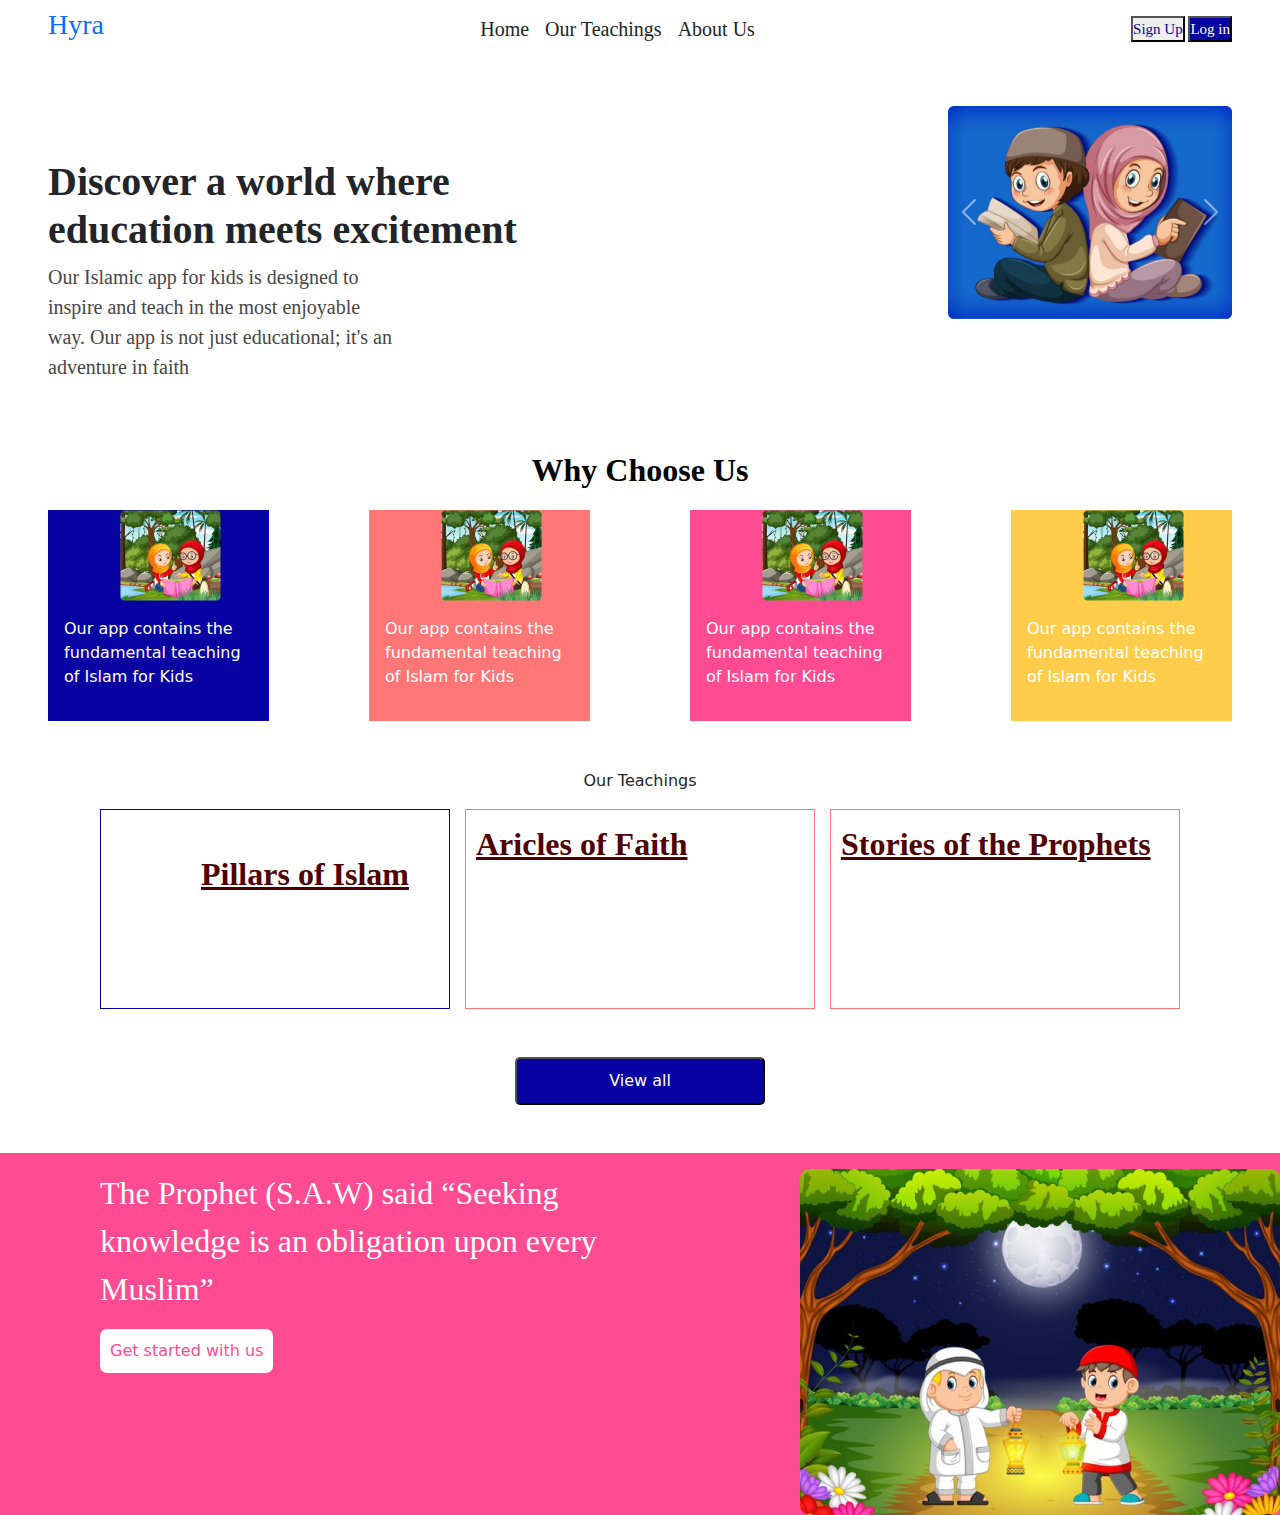
<file: index.html>
<!DOCTYPE html>
<html lang="en">

<head>
    <meta charset="UTF-8">
    <meta name="viewport" content="width=device-width, initial-scale=1.0">
    <title>Document</title>
    <link href="https://cdn.jsdelivr.net/npm/bootstrap@5.3.3/dist/css/bootstrap.min.css" rel="stylesheet"
        integrity="sha384-QWTKZyjpPEjISv5WaRU9OFeRpok6YctnYmDr5pNlyT2bRjXh0JMhjY6hW+ALEwIH" crossorigin="anonymous">
    <link rel="stylesheet" href="style.css">
</head>

<body>
    <div class="navbar d-flex container-fluid ps-5 pe-5">
        <div class="hyra">
            <h3><a href="#" class="text-decoration-none">Hyra</a></h3>
        </div>

        <div class="m-bar d-flex gap-3">
            <a href="#" class="text-dark text-decoration-none">Home</a>
            <a href="#" class="text-dark text-decoration-none">Our Teachings</a>
            <a href="#" class="text-dark text-decoration-none">About Us</a>
        </div>

        <div class="up-in">
            <a href="" class="up"><button>Sign Up</button></a>
            <a href="login.html" class="in"><button class="text-white bg">Log in</button></a>
        </div>
    </div>

    <div class="d-flex below-bar container-fluid ps-5 pe-5">
        <div class="Discover">
            <h1>Discover a world where education meets excitement</h1>
            <p>Our Islamic app for kids is designed to inspire and teach in the most enjoyable way. Our app is not just
                educational; it's an adventure in faith</p>
        </div>

        <div class="carousel mt-5">
            <div id="carouselExampleFade" class="carousel slide carousel-fade">
                <div class="carousel-inner">
                    <div class="carousel-item active">
                        <img src="images/hyra1-5b9be3d8.png" class="d-block w-100" alt="...">
                    </div>
                    <div class="carousel-item">
                        <img src="images/hyra2-a4f38f49.png" class="d-block w-100" alt="...">
                    </div>
                    <div class="carousel-item">
                        <img src="images/hyra3-a4ddaad7.png" class="d-block w-100" alt="...">
                    </div>
                    <div class="carousel-item">
                        <img src="images/hyra4-f324c1e7.png" class="d-block w-100" alt="...">
                    </div>
                    <div class="carousel-item">
                        <img src="images/hyra5-49cb23fd.png" class="d-block w-100" alt="...">
                    </div>
                    <div class="carousel-item">
                        <img src="images/hyra6-86fe23b2.png" class="d-block w-100" alt="...">
                    </div>


                </div>
                <button class="carousel-control-prev" type="button" data-bs-target="#carouselExampleFade"
                    data-bs-slide="prev">
                    <span class="carousel-control-prev-icon" aria-hidden="true"></span>
                    <span class="visually-hidden">Previous</span>
                </button>
                <button class="carousel-control-next" type="button" data-bs-target="#carouselExampleFade"
                    data-bs-slide="next">
                    <span class="carousel-control-next-icon" aria-hidden="true"></span>
                    <span class="visually-hidden">Next</span>
                </button>
            </div>
        </div>
    </div>

    <div class="chooose">
        <p class="text-center mt-5">Why Choose Us</p>
    </div>

    <div class="d-flex ms-5 me-5">
        <div class="hyra1">
            <img src="images/hyra7-1d5abbf3.png" alt="" class="ms-5 ps-4">
            <p class="text-white p-3">Our app contains the fundamental teaching of Islam for Kids</p>
        </div>

        <div class="hyra2">
            <img src="images/hyra7-1d5abbf3.png" alt="" class="ms-5 ps-4">
            <p class="text-white p-3">Our app contains the fundamental teaching of Islam for Kids</p>
        </div>

        <div class="hyra3">
            <img src="images/hyra7-1d5abbf3.png" alt="" class="ms-5 ps-4">
            <p class="text-white p-3">Our app contains the fundamental teaching of Islam for Kids</p>
        </div>

        <div class="hyra4">
            <img src="images/hyra7-1d5abbf3.png" alt="" class="ms-5 ps-4">
            <p class="text-white p-3">Our app contains the fundamental teaching of Islam for Kids</p>
        </div>
    </div>

    <div class="text-center">
        <p class="mt-5">Our Teachings</p>
    </div>

    <div class="Pillars">
        <div class="islam">
            <a href="#">Pillars of Islam</a>
        </div>

        <div class="faith">
            <a href="#">Aricles of Faith</a>
        </div>

        <div class="Prophets">
            <a href="#">Stories of the Prophets</a>
        </div>
    </div>

    <div class="view text-center pt-5">
        <button class="text-white text-center ">View all</button>
    </div>

    <div class="Seeking d-flex pt-3 mt-5">
        <div>
            <div class="knowledge">
                <p class="text-white">The Prophet (S.A.W) said “Seeking knowledge is an obligation upon every Muslim”
                </p>
            </div>

            <div class="get">
                <button class="bg-white text-">Get started with us</button>
            </div>
        </div>

        <div><img src="images/simage-0116d3ae (1).png" alt=""></div>


    </div>




















    <script src="https://cdn.jsdelivr.net/npm/bootstrap@5.3.3/dist/js/bootstrap.bundle.min.js"
        integrity="sha384-YvpcrYf0tY3lHB60NNkmXc5s9fDVZLESaAA55NDzOxhy9GkcIdslK1eN7N6jIeHz"
        crossorigin="anonymous"></script>
</body>

</html>
</file>
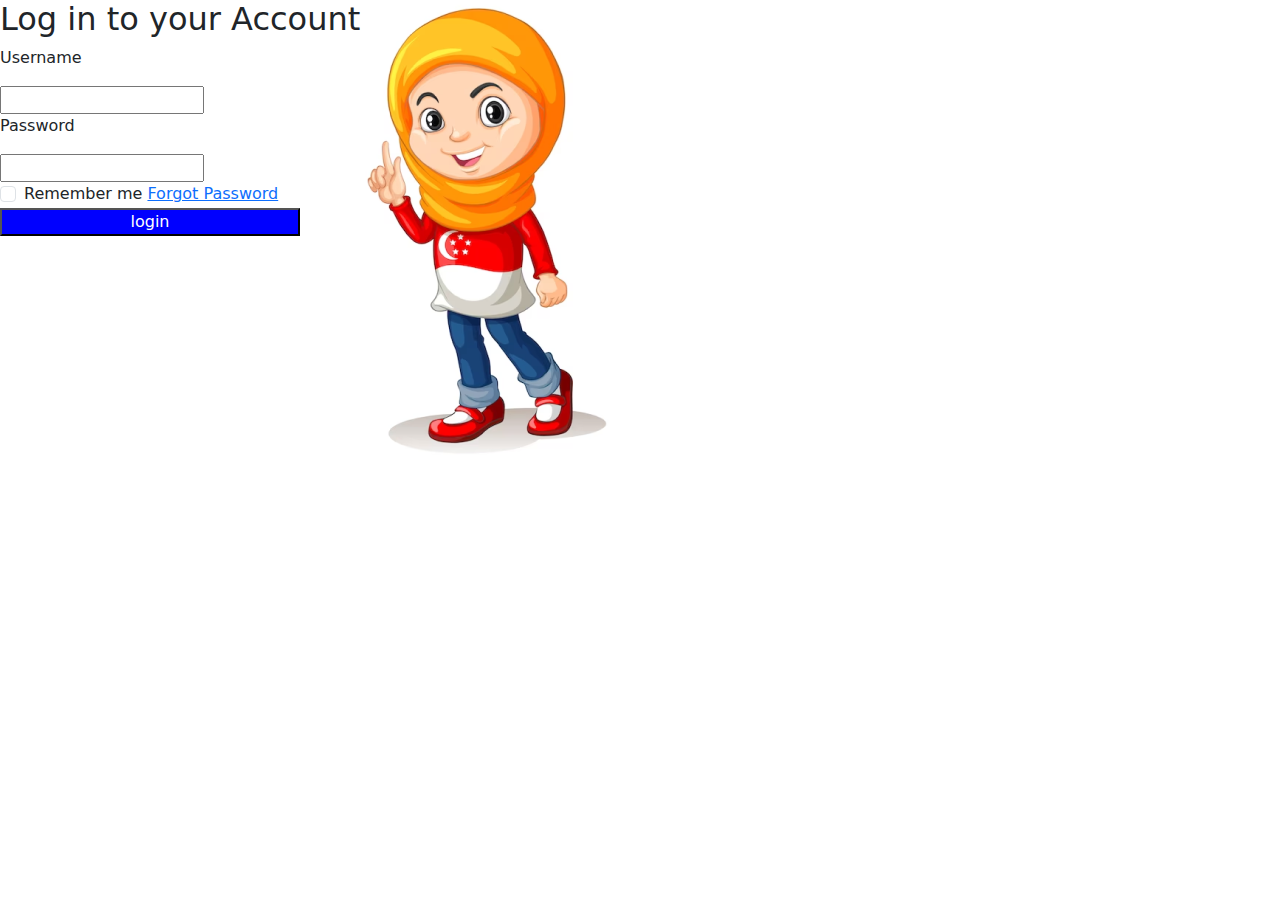
<file: login.html>
<!DOCTYPE html>
<html lang="en">

<head>
    <meta charset="UTF-8">
    <meta name="viewport" content="width=device-width, initial-scale=1.0">
    <title>Document</title>
    <link href="https://cdn.jsdelivr.net/npm/bootstrap@5.3.3/dist/css/bootstrap.min.css" rel="stylesheet" integrity="sha384-QWTKZyjpPEjISv5WaRU9OFeRpok6YctnYmDr5pNlyT2bRjXh0JMhjY6hW+ALEwIH" crossorigin="anonymous">
    <link rel="stylesheet" href="login.css">
</head>

<body>
    <div class="d-flex">
        <div>
            <h2>Log in to your Account</h2>

            <div>
                <p>Username</p>
                <input type="text">
            </div>
    
            <div>
                <p>Password</p>
                <input type="text">
            </div>
    
            <div>
                <div class="form-check">
                    <input class="form-check-input" type="checkbox" value="" id="defaultCheck1">
                    <label class="form-check-label" for="defaultCheck1">
                        Remember me
                    </label>
    
                    <a href="#">Forgot Password</a>
                </div>
    
                <div class="login"><button>login</button></div>
            </div>
            
        </div>
        <div><img src="images/hyrasignup-ad8dad26.png" alt=""></div>
    </div>







    <script src="https://cdn.jsdelivr.net/npm/bootstrap@5.3.3/dist/js/bootstrap.bundle.min.js" integrity="sha384-YvpcrYf0tY3lHB60NNkmXc5s9fDVZLESaAA55NDzOxhy9GkcIdslK1eN7N6jIeHz" crossorigin="anonymous"></script>
</body>

</html>
</file>
<file: style.css>
*{
    margin: 0;
    padding: 0;
    box-sizing: border-box;
}

.hyra {
    color: #0802a3;
    font-size: 32px;
    font-weight: 700;
    font-family: 'Times New Roman', Times, serif;


}

.m-bar a {
    font-size: 20px;
    font-weight: 400;
    font-family: 'Times New Roman', Times, serif;
}

.up-in {
    font-size: 15px;
    font-weight: 700;
    font-family: 'Times New Roman', Times, serif;
}

.up button{
    color: #0802a3;
}

.in button {
    background-color: #0802a3;
}

.Discover h1 {
    font-size: 40px;
    font-weight: 700;
    font-family: 'Times New Roman', Times, serif;
    width: 500px;
}

.Discover {
    margin-top: 100px;
}

.Discover p {
    color: #464647;
    font-size: 20px;
    font-weight: 500;
    font-family: 'Times New Roman', Times, serif;
    width: 350px;
    
}

.below-bar {
    display: flex;
    justify-content: space-between;

}


.carousel {
    margin-left: 200px;
}

.chooose p {
    color: black;
    font-size: 32px;
    font-weight: 700;
    font-family: 'Times New Roman', Times, serif;
}

.hyra1 {
    background-color: #0802a3;
    margin-right: 100px;
}

.hyra2 {
    background-color: #ff7676;
    margin-right: 100px;
}

.hyra3 {
    background-color: #ff4b91;
    margin-right: 100px;
}

.hyra4 {
    background-color: #ffcd4b;
}

.Pillars {
    display: flex;
    justify-content: space-between;
    margin-left: 100px;
    margin-right: 100px;


}

.Pillars a {
    color: #4F0101;
    font-size: 32px;
    font-weight: 700;
    font-family: 'Times New Roman', Times, serif;
    
}

.islam {
    border: 1px solid #0802a3;
    width: 350px;
    height: 200px;
    padding: 10px;
    padding-top: 40px;
    padding-left: 100px;
}

.faith {
    border: 1px solid #ff7676;
    width: 350px;
    height: 200px;
    padding: 10px;
}

.Prophets {
    border: 1px solid #ff7676;
    width: 350px;
    height: 200px;
    padding: 10px;
}

.view button{
    background-color: #0802a3;
    /* border: 1px solid red; */
    padding: 10px;
    width: 250px;
    border-radius: 5px;
}

.Seeking {
    background-color: #ff4b91;
    display: flex;
    justify-content: space-between;

}

.knowledge p {
    font-size: 32px;
    font-weight: 500;
    font-family: 'Times New Roman', Times, serif;
    width: 500px;
    margin-left: 100px;
}

.get {
    padding-left: 100px;
}

.get button {
    color: #ff4b91;
    padding: 10px;
    border-radius: 7px;
    border: none;
}
</file>
<file: login.css>
*{
    margin: 0;
    padding: 0;
    box-sizing: border-box;
}

.login button {
    background-color: blue;
    /* border: 2px solid red; */
    width: 300px;
    color: white;
}
</file>
